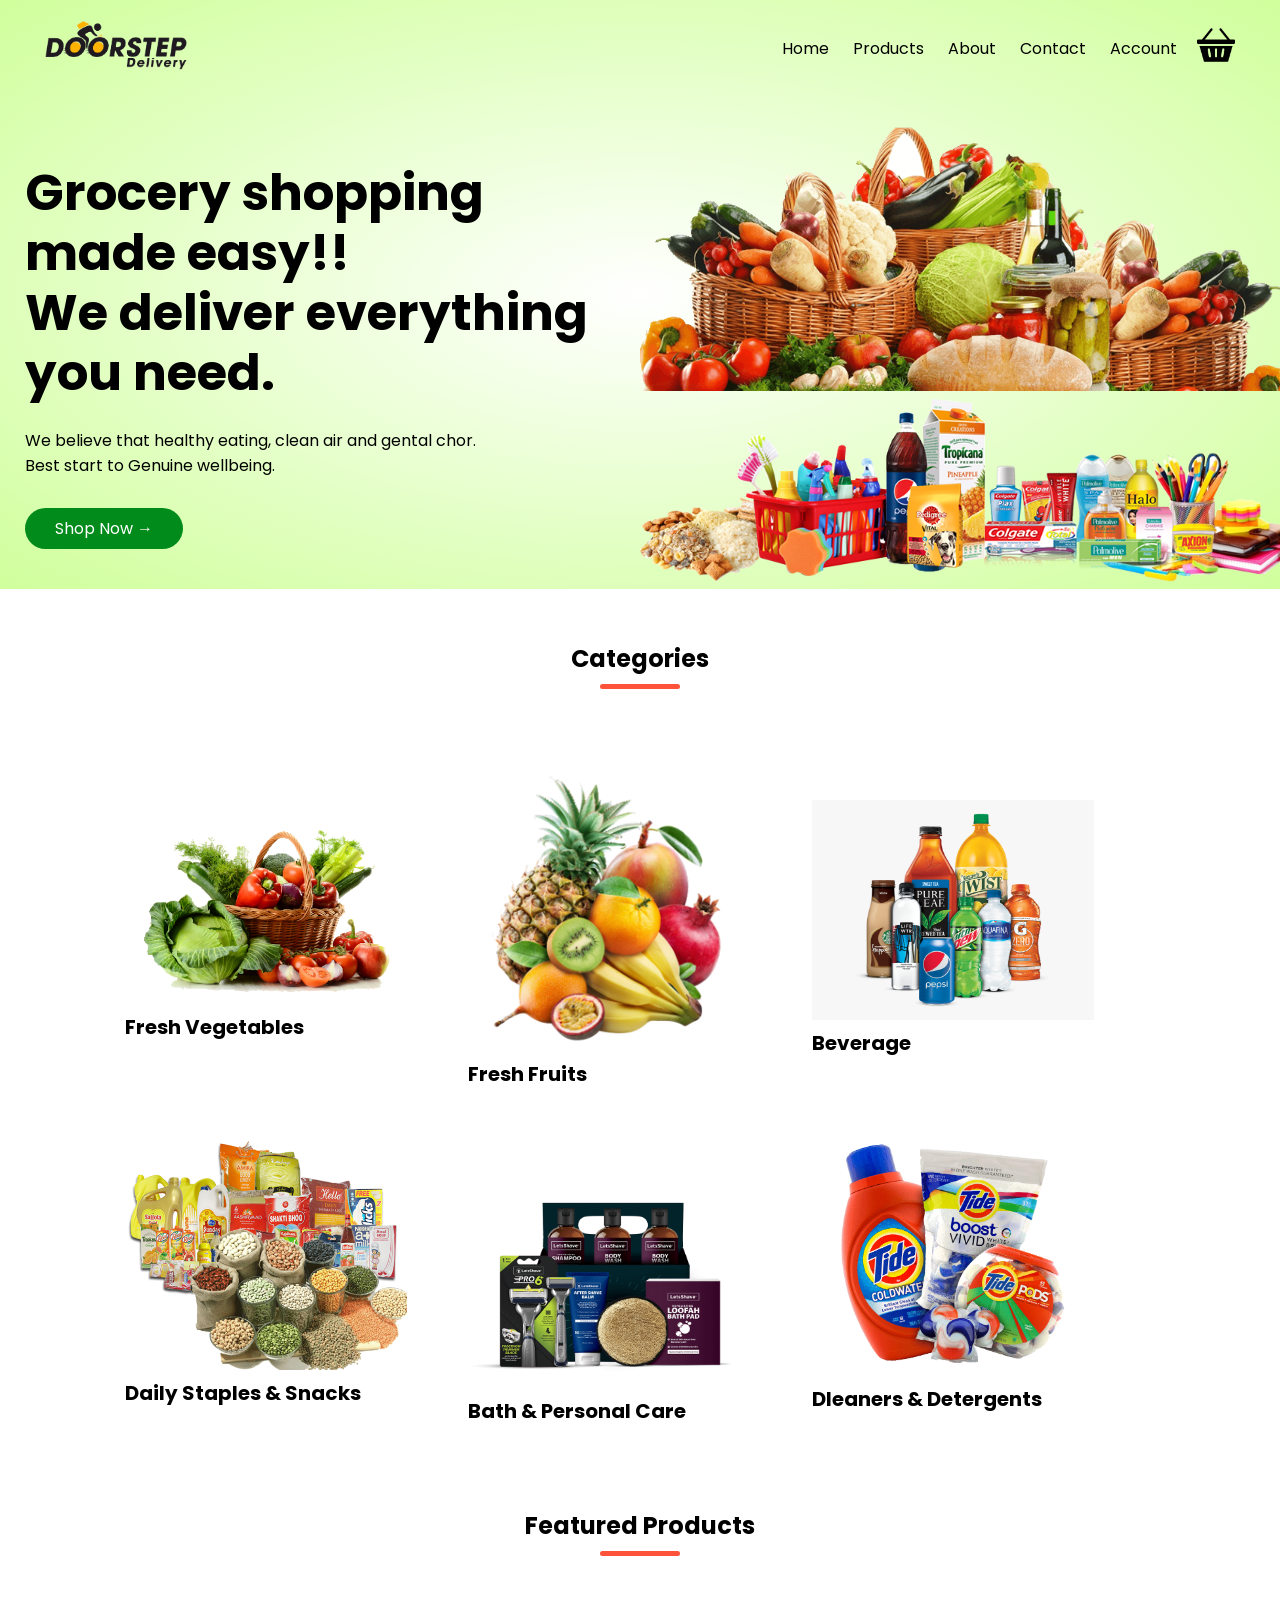
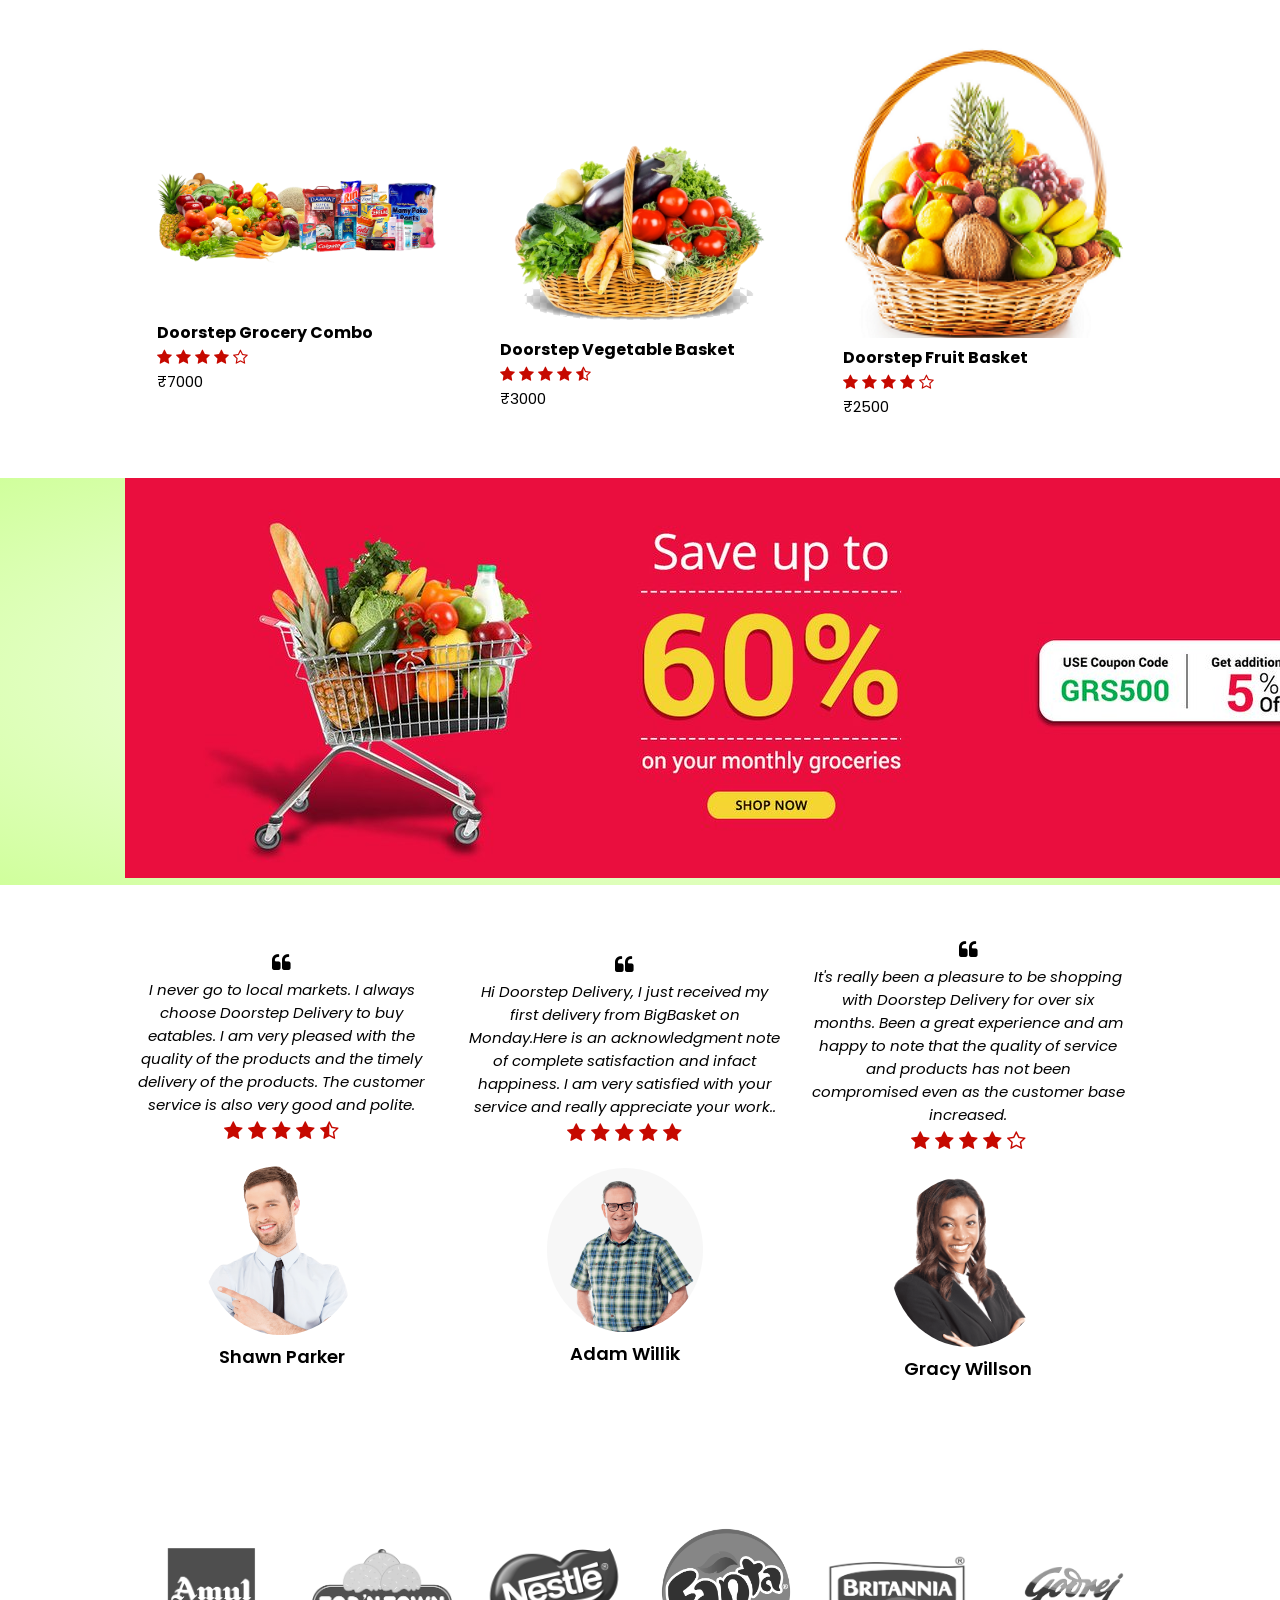
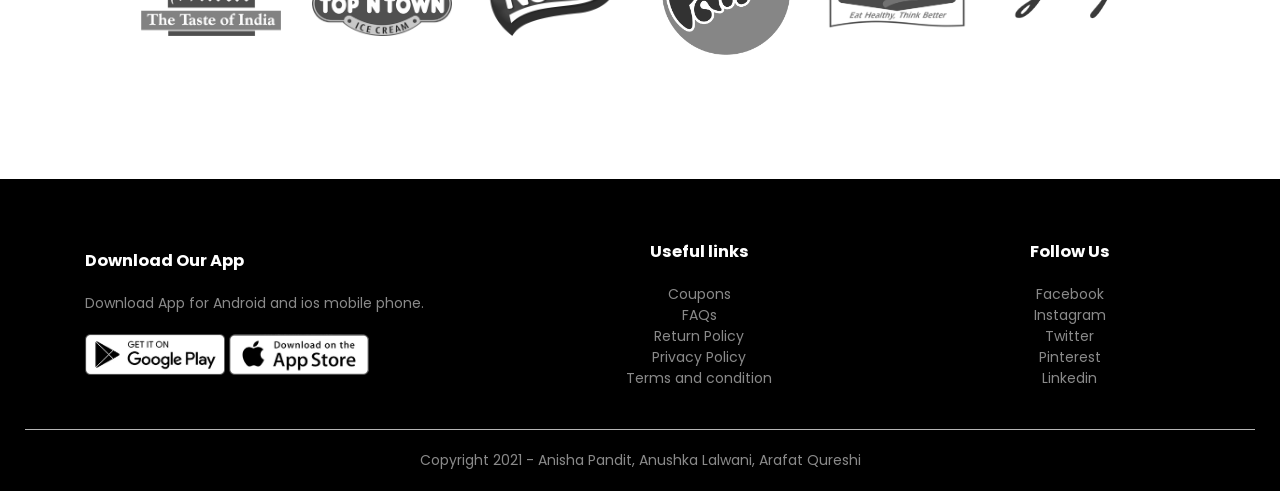
<file: index.html>
<!DOCTYPE html>
<html lang="en">
<head>
	<meta charset="utf-8">
	<meta name="viewport" content="width=device-width, initial-scale=1.0">
	<title>Doorstep Delivery | Grocery at home.</title>
	<link rel="stylesheet" href="style.css">
	<link rel="preconnect" href="https://fonts.gstatic.com">
    <link href="https://fonts.googleapis.com/css2?family=Poppins:wght@300;400;500;600;700&display=swap" rel="stylesheet">
    <link rel="stylesheet" href="https://stackpath.bootstrapcdn.com/font-awesome/4.7.0/css/font-awesome.min.css">
</head>
<body>

<div class="header">
<div class="container">
	<div class="navbar">
		<div class="logo">
		<a href="index.html"><img src="images/logo.png" width="145px"></a>
		</div>
		<nav>
			<ul id= MenuItems>
                <li><a href="index.html"> Home </a></li>
                <li><a href="products.html"> Products </a></li>
                <li><a href="about.html"> About </a></li>
                <li><a href="contact.html"> Contact </a></li>
                <li><a href="account.html"> Account </a></li>
            </ul>
		</nav>
		<a href="cart.html"><img src="images/cart.png" width="38px"></a>
		<img src="images/menu.png" class="menu-icon" onclick="menutoggle()">

	</div>
	<div class="row">
		<div class="col-2"> 
			<h1>Grocery shopping made easy!! <br> We deliver everything you need.</h1>
			<p>We believe that healthy eating, clean air and gental chor. <br>Best start to Genuine wellbeing.</p>
			<a href="products.html" class="btn"> Shop Now &#8594;</a>
		</div>

		<div class="col-2">
			<img src="images/g1.png">
			<img src="images/g2.png">
		</div>
	</div>
</div>
</div>

<!------- featured categories ------->
<div class="categories">
	<div class="small-container">
    <h2 class="title">Categories </h2>
	<div class="row">
		<div class="col-3">
			<a href="products.html"><img src="images/c1.png"><h4>Fresh Vegetables</h4></a>
		</div>
		<div class="col-3">
			<a href="c2.html"><img src="images/c2.png"><h4>Fresh Fruits</h4></a>
			</div>
		<div class="col-3">
			<a href="c3.html"><img src="images/c3.png"><h4>Beverage</h4></a>
		</div>
		<div class="col-3">
			<a href="c4.html"><img src="images/c4.png"><h4>Daily Staples & Snacks</h4></a>
			</div>
		<div class="col-3">
			<a href="c5.html"><img src="images/c5.png"><h4>Bath & Personal Care</h4></a>
		</div>
		<div class="col-3">
			<a href="c6.html"><img src="images/c6.png"><h4>Dleaners & Detergents</h4></a>
		</div>
	</div>
</div>
</div>
<!------- featured Products ------->
	<div class="small-container">
	<h2 class="title">Featured Products </h2>
	<div class="row">
		<div class="col-4">
			<br><br><br><br>
		<img src="images/gmain.png">
		<a href="product-details.html"><h4><br><br>Doorstep Grocery Combo</h4></a>
		<div class="rating">
			<i class="fa fa-star"></i>
			<i class="fa fa-star"></i>
			<i class="fa fa-star"></i>
			<i class="fa fa-star"></i>
			<i class="fa fa-star-o"></i>
        </div>
		<p>₹7000</p>
	</div>
			<div class="col-4">
				<br><br><br>
		<img src="images/vb.png" width="500px">
		<h4>Doorstep Vegetable Basket</h4>
		<div class="rating">
			<i class="fa fa-star"></i>
			<i class="fa fa-star"></i>
			<i class="fa fa-star"></i>
			<i class="fa fa-star"></i>
			<i class="fa fa-star-half-o"></i>
        </div>
		<p>₹3000</p>
	</div>
			<div class="col-4">
		<img src="images/fb.png">
		<h4>Doorstep Fruit Basket</h4>
		<div class="rating">
			<i class="fa fa-star"></i>
			<i class="fa fa-star"></i>
			<i class="fa fa-star"></i>
			<i class="fa fa-star"></i>
			<i class="fa fa-star-o"></i>
        </div>
		<p>₹2500</p>
	</div>
	</div>
</div>
<!--------offer---------->
<div class="offer">
	<div class="small-container">
		<div class="row">
		<a href="products.html"><img src="images/offer.jpg" class="offer-img"></a>
		</div>
	</div>
</div>
<!------testimonial----->
<div class="testimonial">
	<div class="small-container">
		<div class="row">
			<div class="col-3">
				<i class="fa fa-quote-left"></i>
				<p style="font-size:15px"><i>I never go to local markets. I always choose Doorstep Delivery to buy eatables. I am very pleased with the quality of the products and the timely delivery of the products. The customer service is also very good and polite.</i></p>
			    <div class="rating">
					<i class="fa fa-star"></i>
					<i class="fa fa-star"></i>
					<i class="fa fa-star"></i>
					<i class="fa fa-star"></i>
					<i class="fa fa-star-half-o"></i>
        		</div>
        		<img src="images/u1.png" style="width: 50%">
        		<h3> Shawn Parker</h3>
			</div>
			<div class="col-3">
				<i class="fa fa-quote-left"></i>
				<p style="font-size:15px"><i>Hi Doorstep Delivery, I just received my first delivery from BigBasket on Monday.Here is an acknowledgment note of complete satisfaction and infact happiness. I am very satisfied with your service and really appreciate your work..</i></p>
			    <div class="rating">
					<i class="fa fa-star"></i>
					<i class="fa fa-star"></i>
					<i class="fa fa-star"></i>
					<i class="fa fa-star"></i>
					<i class="fa fa-star"></i>
        		</div>
        		<img src="images/u3.png" style="width: 50%">
        		<h3> Adam Willik</h3>
			</div>
			<div class="col-3">
				<i class="fa fa-quote-left"></i>
				<p style="font-size:15px"><i>It's really been a pleasure to be shopping with Doorstep Delivery for over six months. Been a great experience and am happy to note that the quality of service and products has not been compromised even as the customer base increased.</i></p>
			    <div class="rating">
					<i class="fa fa-star"></i>
					<i class="fa fa-star"></i>
					<i class="fa fa-star"></i>
					<i class="fa fa-star"></i>
					<i class="fa fa-star-o"></i>
        		</div>
        		<img src="images/u2.png" style="width: 50%">
        		<h3>Gracy Willson</h3>
        		</div>
			</div>
		</div>
	</div>

<!-----brands---->
<div class="brands">
	<div class="small-container">
		<div class="row">
			<div class="col-5">
				<img src="images/b1.png">
			</div>
			<div class="col-5">
				<img src="images/b6.png">
			</div>
			<div class="col-5">
				<img src="images/b3.png">
			</div>
			<div class="col-5">
				<img src="images/b5.png">
			</div>
			<div class="col-5">
				<img src="images/b4.png">
			</div>
			<div class="col-5">
				<img src="images/b7.png">
			</div>
		</div>
	</div>
</div>

<!-------footer------>
<div class="footer">
	<div class="container">
		<div class="row">
			<div class="footer-col-1">
				<h3>Download Our App</h3>
				<p>Download App for Android and ios mobile phone.</p>
				<div class="app-logo">
					<img src="images/ps.png">
					<img src="images/as.png">
				</div>
			</div>
			<!--<div class="footer-col-2">
				<img src="images/logo.png" width="100px">
				<p>Our purpose is to systainably make the pleasure & benefits of sports accessible to the many.</p>
			</div>-->
			<div class="footer-col-3">
				<h3>Useful links</h3>		
			<ul>
				<li> Coupons </li>
				<li> FAQs </li>
				<li> Return Policy </li>
				<li> Privacy Policy </li>
				<li> Terms and condition </li>
			</ul>
			</div>
			<div class="footer-col-4">
				<h3>Follow Us</h3>		
			<ul>
				<li>Facebook </li>
				<li> Instagram </li>
				<li> Twitter </li>
				<li> Pinterest </li>
				<li> Linkedin </li>
			</ul>
			</div>
		</div>
		<hr><p class="copyright"> Copyright 2021 - Anisha Pandit, Anushka Lalwani, Arafat Qureshi</p>
	</div>
</div>
<!------ js for toggle menue-------->
<script>
	var MenuItems=document.getElementById("MenuItems");
	MenuItems.style.maxHeight="0px";
	function menutoggle()
	{
		if(	MenuItems.style.maxHeight=="0px")
			{	
				MenuItems.style.maxHeight="200px";
            }
            else{
            		MenuItems.style.maxHeight="0px";
            }
	}
</script>


</body>
</html>
</file>
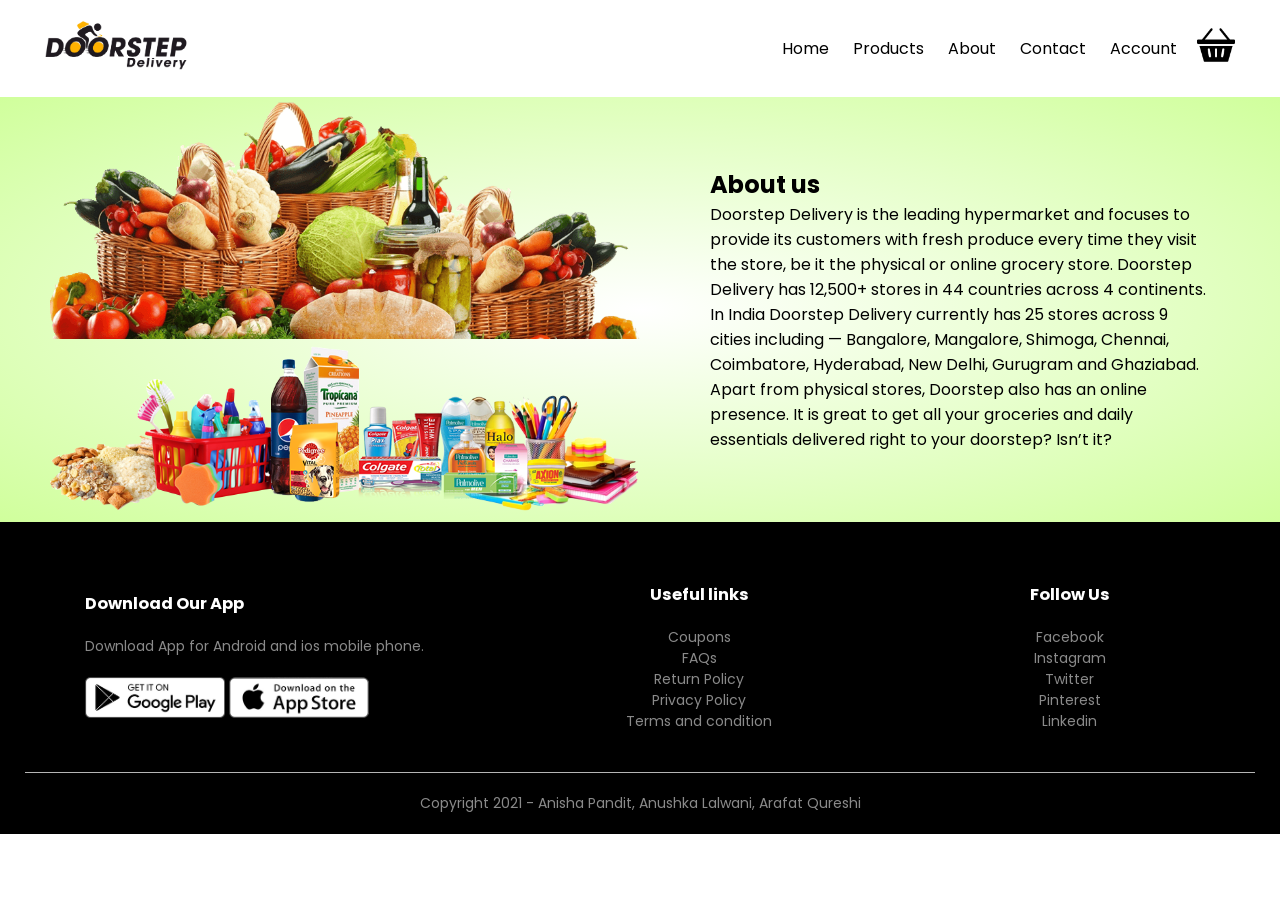
<file: about.html>
<!DOCTYPE html>
<html lang="en">
<head>
    <meta charset="utf-8">
    <meta name="viewport" content="width=device-width, initial-scale=1.0">
    <title>About us | Doorstep Delivery</title>
    <link rel="stylesheet" href="style.css">
    <link rel="preconnect" href="https://fonts.gstatic.com">
    <link href="https://fonts.googleapis.com/css2?family=Poppins:wght@300;400;500;600;700&display=swap" rel="stylesheet">
    <link rel="stylesheet" href="https://stackpath.bootstrapcdn.com/font-awesome/4.7.0/css/font-awesome.min.css">
</head>
<body>

<div class="container">
    <div class="navbar">
        <div class="logo">
        <a href="index.html"><img src="images/logo.png" width="145px"></a>
        </div>
        <nav>
            <ul id= MenuItems>
                <li><a href="index.html"> Home </a></li>
                <li><a href="products.html"> Products </a></li>
                <li><a href="about.html"> About </a></li>
                <li><a href="contact.html"> Contact </a></li>
                <li><a href="account.html"> Account </a></li>
            </ul>
        </nav>
        <a href="cart.html"><img src="images/cart.png" width="38px"></a>
        <img src="images/menu.png" class="menu-icon" onclick="menutoggle()">
    </div>
</div>
<!-------about us page------>
<div class="about-us">
    <div class="conatiner">
        <div class="row">
            <div class="col-2">
                <img src="images/g1.png" width="100%" style="padding-left: 50px">
                <img src="images/g2.png" width="100%" style="padding-left: 50px">
            </div>
            <div class="col-2">
                 <div class="about">
               <h2>About us</h2>
    <p>Doorstep Delivery is the leading hypermarket and focuses to provide its customers with fresh produce every time they visit the store, be it the physical or online grocery store. Doorstep Delivery has 12,500+ stores in 44 countries across 4 continents. In India Doorstep Delivery currently has 25 stores across 9 cities including — Bangalore, Mangalore, Shimoga, Chennai, Coimbatore, Hyderabad, New Delhi, Gurugram and Ghaziabad. Apart from physical stores, Doorstep also has an online presence. It is great to get all your groceries and daily essentials delivered right to your doorstep? Isn’t it?</p>
            </div>
            </div>
        </div>
    </div>
</div>




<!-------footer------>
<div class="footer">
    <div class="container">
        <div class="row">
            <div class="footer-col-1">
                <h3>Download Our App</h3>
                <p>Download App for Android and ios mobile phone.</p>
                <div class="app-logo">
                    <img src="images/ps.png">
                    <img src="images/as.png">
                </div>
            </div>
            <!--<div class="footer-col-2">
                <img src="images/logo.png" width="100px">
                <p>Our purpose is to systainably make the pleasure & benefits of sports accessible to the many.</p>
            </div>-->
            <div class="footer-col-3">
                <h3>Useful links</h3>       
            <ul>
                <li> Coupons </li>
                <li> FAQs </li>
                <li> Return Policy </li>
                <li> Privacy Policy </li>
                <li> Terms and condition </li>
            </ul>
            </div>
            <div class="footer-col-4">
                <h3>Follow Us</h3>      
            <ul>
                <li>Facebook </li>
                <li> Instagram </li>
                <li> Twitter </li>
                <li> Pinterest </li>
                <li> Linkedin </li>
            </ul>
            </div>
        </div>
        <hr><p class="copyright"> Copyright 2021 - Anisha Pandit, Anushka Lalwani, Arafat Qureshi</p>
    </div>
</div>
<!------ js for toggle menue-------->
<script>
    var MenuItems=document.getElementById("MenuItems");
    MenuItems.style.maxHeight="0px";
    function menutoggle()
    {
        if( MenuItems.style.maxHeight=="0px")
            {   
                MenuItems.style.maxHeight="200px";
            }
            else{
                    MenuItems.style.maxHeight="0px";
            }
    }
</script>
</file>
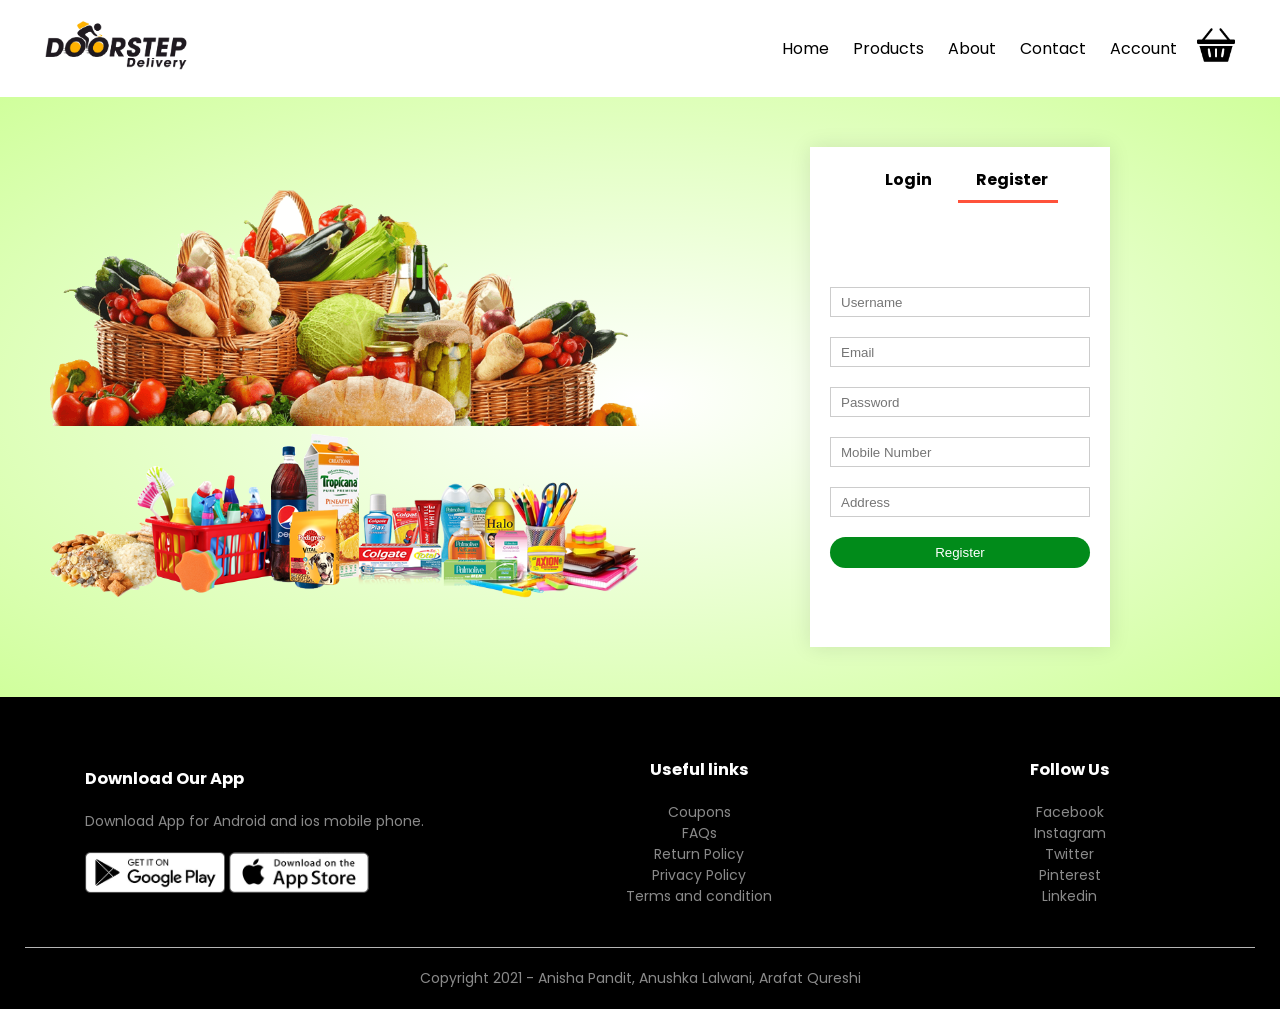
<file: account.html>
<!DOCTYPE html>
<html lang="en">
<head>
    <meta charset="utf-8">
    <meta name="viewport" content="width=device-width, initial-scale=1.0">
    <title>Account | Doorstep Delivery</title>
    <link rel="stylesheet" href="style.css">
    <link rel="preconnect" href="https://fonts.gstatic.com">
    <link href="https://fonts.googleapis.com/css2?family=Poppins:wght@300;400;500;600;700&display=swap" rel="stylesheet">
    <link rel="stylesheet" href="https://stackpath.bootstrapcdn.com/font-awesome/4.7.0/css/font-awesome.min.css">
</head>
<body>

<div class="container">
    <div class="navbar">
        <div class="logo">
        <a href="index.html"><img src="images/logo.png" width="145px"></a>
        </div>
        <nav>
            <ul id= MenuItems>
                <li><a href="index.html"> Home </a></li>
                <li><a href="products.html"> Products </a></li>
                <li><a href="about.html"> About </a></li>
                <li><a href="contact.html"> Contact </a></li>
                <li><a href="account.html"> Account </a></li>
            </ul>
        </nav>
        <a href="cart.html"><img src="images/cart.png" width="38px"></a>
        <img src="images/menu.png" class="menu-icon" onclick="menutoggle()">
    </div>
</div>
<!-------account page------>
<div class="account-page">
    <div class="conatiner">
        <div class="row">
            <div class="col-2">
                <img src="images/g1.png" width="100%" style="padding-left: 50px">
                <img src="images/g2.png" width="100%" style="padding-left: 50px">
            </div>
            <div class="col-2">
                <div class="form-container">
                    <div class="form-btn">
                        <span onclick="login()">Login</span>
                        <span onclick="register()">Register</span>
                        <hr id="Indicator">

                    </div>
                    <form id="LoginForm">
                        <input type="text" placeholder="Username">
                        <input type="password" placeholder="Password">
                        <a href="index.html"><button type="submit" class="btn">Login</button></a>
                        <a href="">Forgot password</a>
                    </form>
                    <form action="/submitform/" method="POST" id="RegForm">
                        <input type="text" id="Username" name="Username"placeholder="Username">

                        <input type="email" id="Email" name="Email" placeholder="Email">

                        <input type="password" id="password" name="password" placeholder="Password">

                        <input type="number" id="mobile_number" name="mobile_number" placeholder="Mobile Number">

                        <input type="text" id="address" name="address" placeholder="Address">

                        <a href="products.html"><button type="submit" class="btn" value="register">Register</button></a>
                    </form>

                </div>
            </div>
        </div>
    </div>
</div>




<!-------footer------>
<div class="footer">
    <div class="container">
        <div class="row">
            <div class="footer-col-1">
                <h3>Download Our App</h3>
                <p>Download App for Android and ios mobile phone.</p>
                <div class="app-logo">
                    <img src="images/ps.png">
                    <img src="images/as.png">
                </div>
            </div>
            <!--<div class="footer-col-2">
                <img src="images/logo.png" width="100px">
                <p>Our purpose is to systainably make the pleasure & benefits of sports accessible to the many.</p>
            </div>-->
            <div class="footer-col-3">
                <h3>Useful links</h3>       
            <ul>
                <li> Coupons </li>
                <li> FAQs </li>
                <li> Return Policy </li>
                <li> Privacy Policy </li>
                <li> Terms and condition </li>
            </ul>
            </div>
            <div class="footer-col-4">
                <h3>Follow Us</h3>      
            <ul>
                <li>Facebook </li>
                <li> Instagram </li>
                <li> Twitter </li>
                <li> Pinterest </li>
                <li> Linkedin </li>
            </ul>
            </div>
        </div>
        <hr><p class="copyright"> Copyright 2021 - Anisha Pandit, Anushka Lalwani, Arafat Qureshi</p>
    </div>
</div>
<!------ js for toggle menue-------->
<script>
    var MenuItems=document.getElementById("MenuItems");
    MenuItems.style.maxHeight="0px";
    function menutoggle()
    {
        if( MenuItems.style.maxHeight=="0px")
            {   
                MenuItems.style.maxHeight="200px";
            }
            else{
                    MenuItems.style.maxHeight="0px";
            }
    }
</script>

<!-------------js for toggle Form------->
<script>
    var LoginForm=document.getElementById("LoginForm");
    var RegForm=document.getElementById("RegForm");
    var Indicator=document.getElementById("Indicator")

     function register(){
         RegForm.style.transform="translateX(0px)";
         LoginForm.style.transform="translateX(0px)";
         Indicator.style.transform="translateX(100px)";
        }
    function login(){
         RegForm.style.transform="translateX(300px)";
         LoginForm.style.transform="translateX(300px)";
         Indicator.style.transform="translateX(0px)";
        }
</script>


<script>
var express = require('express');
var router = express.Router();
var mysql = require('mysql');
var con = mysql.createConnection({
     host: "localhost",
     user: "root",
     password: "23111994",
     database: "doorstep"
});

router.post('/submitform', function(req, res, next) {
    console.log(req.body.Username);
    console.log(req.body.Email);
    console.log(req.body.password);
    console.log(req.body.mobile_number);
    console.log(req.body.address);
    con.connect(function(err) {
  if (err) throw  err;
  console.log("connected");
  var sql = "INSERT INTO `users`(`Username`,`Email`, `password`, `mobile_number`, `address`) VALUES ('"+req.body.Username+"','"+req.body.Email+"','"+req.body.password+"','"+req.body.mobile_number+"','"+req.body.address+"')";
  con.query(sql, function(err, result)  {
   if(err) throw err;
   console.log("table created");
  });
});

  res.render('index', { title: 'Express' });
});


module.exports = router;
</script>
</file>
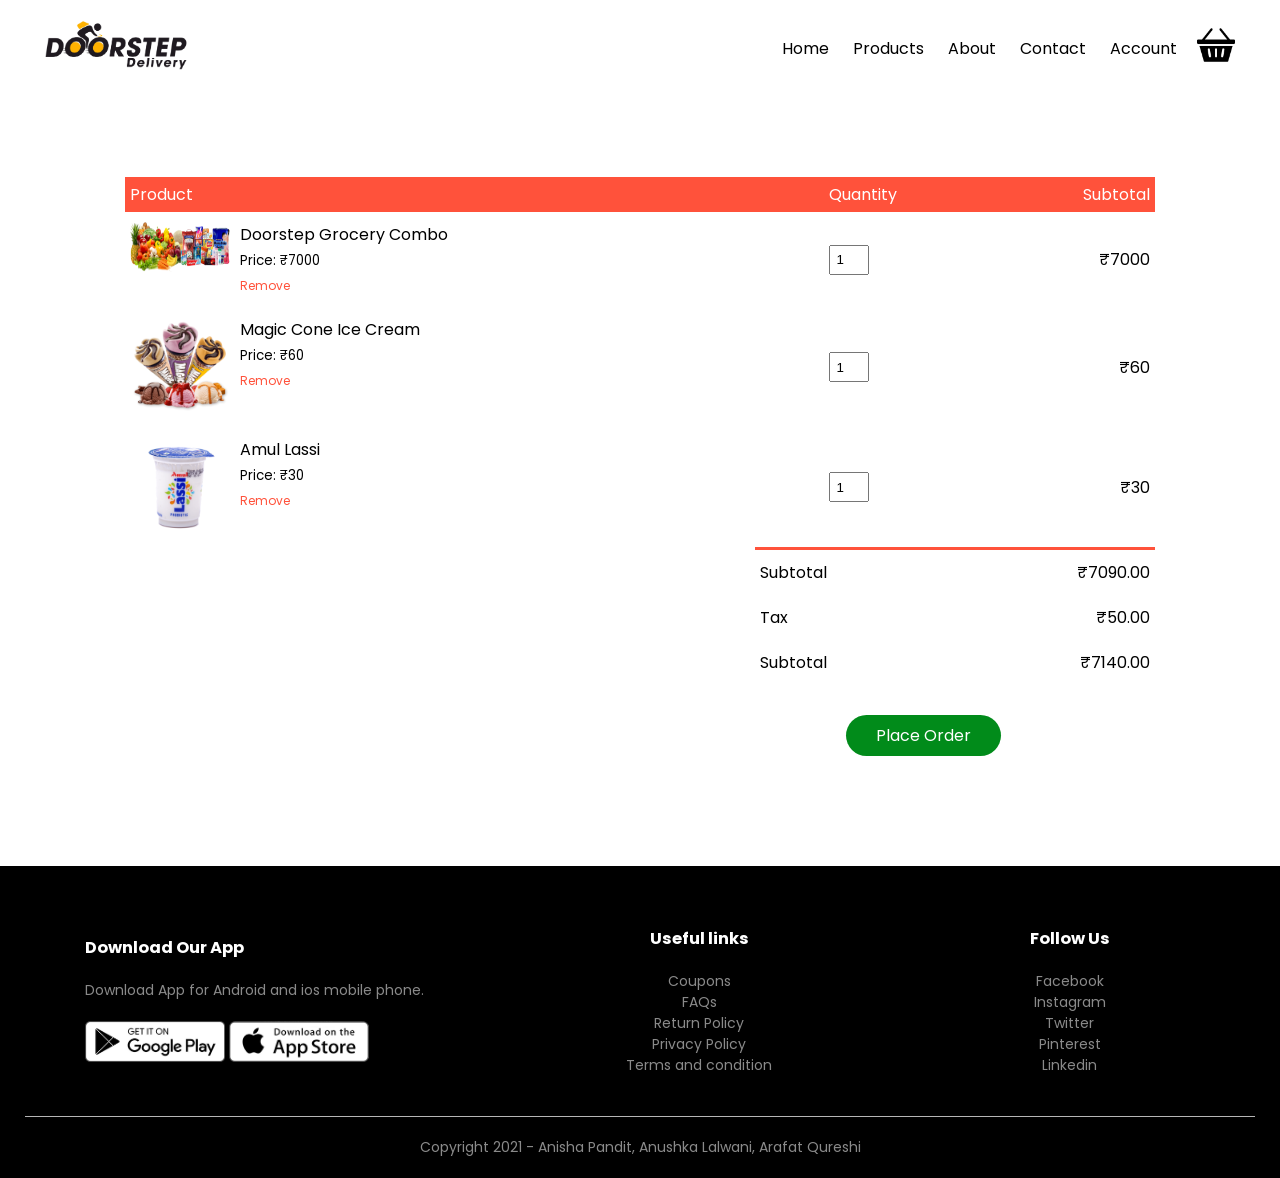
<file: cart.html>
<!DOCTYPE html>
<html lang="en">
<head>
    <meta charset="utf-8">
    <meta name="viewport" content="width=device-width, initial-scale=1.0">
    <title>Cart | Doorstep Delivery</title>
    <link rel="stylesheet" href="style.css">
    <link rel="preconnect" href="https://fonts.gstatic.com">
    <link href="https://fonts.googleapis.com/css2?family=Poppins:wght@300;400;500;600;700&display=swap" rel="stylesheet">
    <link rel="stylesheet" href="https://stackpath.bootstrapcdn.com/font-awesome/4.7.0/css/font-awesome.min.css">
</head>
<body>

<div class="container">
    <div class="navbar">
        <div class="logo">
        <a href="index.html"><img src="images/logo.png" width="145px"></a>
        </div>
        <nav>
            <ul id= MenuItems>
                <li><a href="index.html"> Home </a></li>
                <li><a href="products.html"> Products </a></li>
                <li><a href="about.html"> About </a></li>
                <li><a href="contact.html"> Contact </a></li>
                <li><a href="account.html"> Account </a></li>
            </ul>
        </nav>
        <a href="cart.html"><img src="images/cart.png" width="38px"></a>
        <img src="images/menu.png" class="menu-icon" onclick="menutoggle()">
    </div>
</div>

<!-------cart item details page----->
<div class="small-container cart-page">
    <table>
        <tr>
            <th>Product</th>
            <th>Quantity</th>
            <th>Subtotal</th>
        </tr>
        <tr>
            <td>
                <div class="cart-info">
                    <img src="images/gmain.png" width="100px">
                    <div>
                        <p>Doorstep Grocery Combo</p>
                        <small>Price: ₹7000</small>
                        <br>
                        <a href="">Remove</a>
                    </div>
                </div>
            </td>
            <td><input type="number" value="1"></td>
            <td>₹7000</td>
        </tr>
        <tr>
            <td>
                <div class="cart-info">
                    <img src="images/cone.png" style="height: 100px;">
                    <div>
                        <p>Magic Cone Ice Cream</p>
                        <small>Price: ₹60</small>
                        <br>
                        <a href="">Remove</a>
                    </div>
                </div>
            </td>
            <td><input type="number" value="1"></td>
            <td>₹60</td>
        </tr>
        <tr>
            <td>
                <div class="cart-info">
                    <img src="images/lassi.png" style="height: 100px;">
                    <div>
                        <p>Amul Lassi</p>
                        <small>Price: ₹30</small>
                        <br>
                        <a href="">Remove</a>
                    </div>
                </div>
            </td>
            <td><input type="number" value="1"></td>
            <td>₹30</td>
        </tr>
</table>
<div class="total-price">
        <table>
            <tr>
                <td>Subtotal</td>
                <td>₹7090.00</td>
            </tr>
            <tr>
                <td>Tax</td>
                <td>₹50.00</td>
            </tr>
            <tr>
                <td>Subtotal</td>
                <td>₹7140.00</td>
            </tr>
        </table>
    </div>
    <a href="payment.html" class="btn btn-2"> Place Order</a>
</div>

<!-------footer------>
<div class="footer">
    <div class="container">
        <div class="row">
            <div class="footer-col-1">
                <h3>Download Our App</h3>
                <p>Download App for Android and ios mobile phone.</p>
                <div class="app-logo">
                    <img src="images/ps.png">
                    <img src="images/as.png">
                </div>
            </div>
            <!--<div class="footer-col-2">
                <img src="images/logo.png" width="100px">
                <p>Our purpose is to systainably make the pleasure & benefits of sports accessible to the many.</p>
            </div>-->
            <div class="footer-col-3">
                <h3>Useful links</h3>       
            <ul>
                <li> Coupons </li>
                <li> FAQs </li>
                <li> Return Policy </li>
                <li> Privacy Policy </li>
                <li> Terms and condition </li>
            </ul>
            </div>
            <div class="footer-col-4">
                <h3>Follow Us</h3>      
            <ul>
                <li>Facebook </li>
                <li> Instagram </li>
                <li> Twitter </li>
                <li> Pinterest </li>
                <li> Linkedin </li>
            </ul>
            </div>
        </div>
        <hr><p class="copyright"> Copyright 2021 - Anisha Pandit, Anushka Lalwani, Arafat Qureshi</p>
    </div>
</div>
<!------ js for toggle menue-------->
<script>
    var MenuItems=document.getElementById("MenuItems");
    MenuItems.style.maxHeight="0px";
    function menutoggle()
    {
        if( MenuItems.style.maxHeight=="0px")
            {   
                MenuItems.style.maxHeight="200px";
            }
            else{
                    MenuItems.style.maxHeight="0px";
            }
    }
</script>


</body>
</html>
</file>
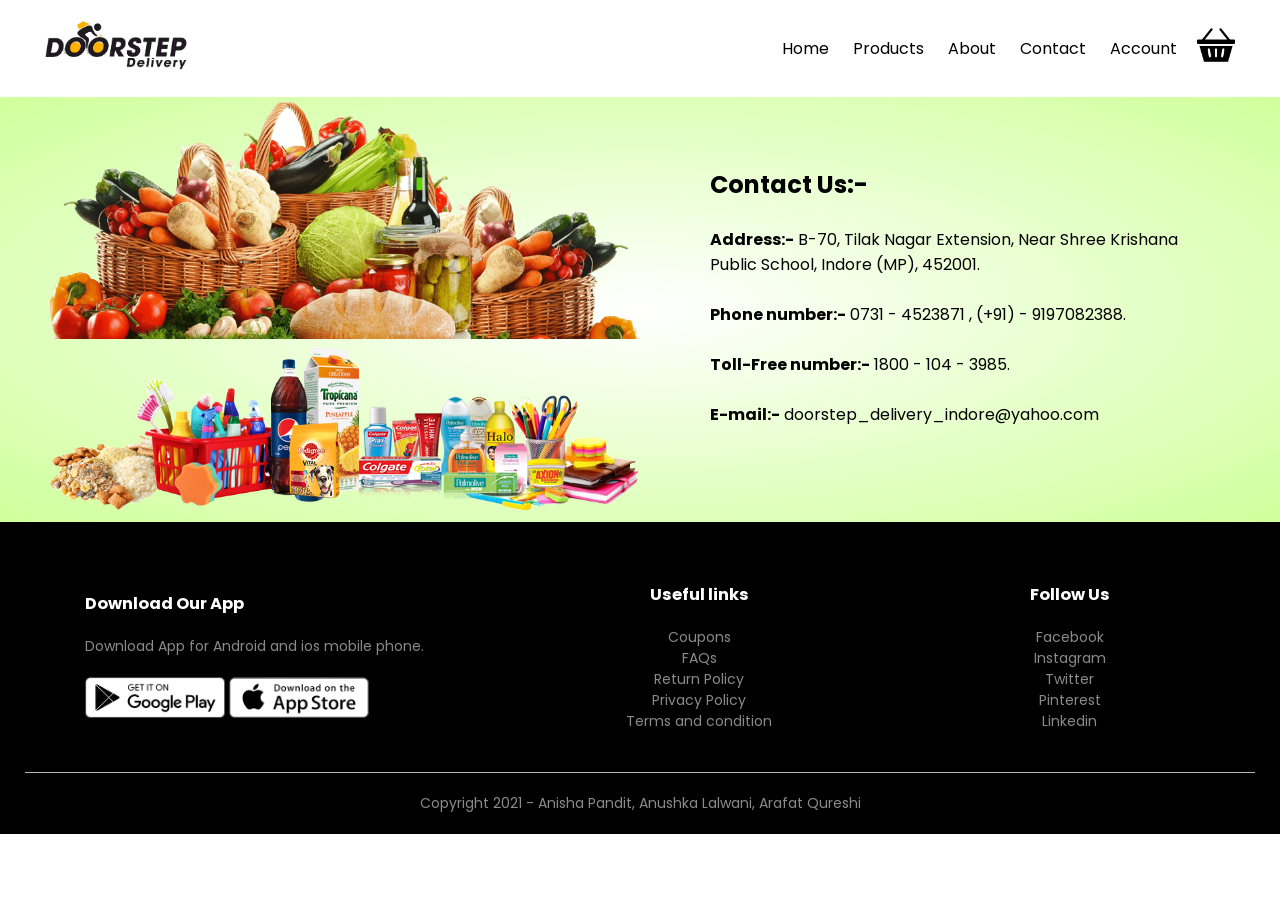
<file: contact.html>
<!DOCTYPE html>
<html lang="en">
<head>
    <meta charset="utf-8">
    <meta name="viewport" content="width=device-width, initial-scale=1.0">
    <title>Contact us | Doorstep Delivery</title>
    <link rel="stylesheet" href="style.css">
    <link rel="preconnect" href="https://fonts.gstatic.com">
    <link href="https://fonts.googleapis.com/css2?family=Poppins:wght@300;400;500;600;700&display=swap" rel="stylesheet">
    <link rel="stylesheet" href="https://stackpath.bootstrapcdn.com/font-awesome/4.7.0/css/font-awesome.min.css">
</head>
<body>

<div class="container">
    <div class="navbar">
        <div class="logo">
        <a href="index.html"><img src="images/logo.png" width="145px"></a>
        </div>
        <nav>
            <ul id= MenuItems>
                <li><a href="index.html"> Home </a></li>
                <li><a href="products.html"> Products </a></li>
                <li><a href="about.html"> About </a></li>
                <li><a href="contact.html"> Contact </a></li>
                <li><a href="account.html"> Account </a></li>
            </ul>
        </nav>
        <a href="cart.html"><img src="images/cart.png" width="38px"></a>
        <img src="images/menu.png" class="menu-icon" onclick="menutoggle()">
    </div>
</div>
<!-------about us page------>
<div class="about-us">
    <div class="conatiner">
        <div class="row">
            <div class="col-2">
                <img src="images/g1.png" width="100%" style="padding-left: 50px">
                <img src="images/g2.png" width="100%" style="padding-left: 50px">
            </div>
            <div class="col-2">
                 <div class="contact">
               <h2>Contact Us:-</h2><br>
               <p><b>Address:-</b> B-70, Tilak Nagar Extension, Near Shree Krishana Public School, Indore (MP), 452001.</p><br>
               <p><b>Phone number:-</b> 0731 - 4523871 , (+91) - 9197082388.</p><br>
               <p><b>Toll-Free number:-</b> 1800 - 104 - 3985.</p><br>
               <p><b>E-mail:-</b> doorstep_delivery_indore@yahoo.com</p><br>
            </div>
            </div>
        </div>
    </div>
</div>




<!-------footer------>
<div class="footer">
    <div class="container">
        <div class="row">
            <div class="footer-col-1">
                <h3>Download Our App</h3>
                <p>Download App for Android and ios mobile phone.</p>
                <div class="app-logo">
                    <img src="images/ps.png">
                    <img src="images/as.png">
                </div>
            </div>
            <!--<div class="footer-col-2">
                <img src="images/logo.png" width="100px">
                <p>Our purpose is to systainably make the pleasure & benefits of sports accessible to the many.</p>
            </div>-->
            <div class="footer-col-3">
                <h3>Useful links</h3>       
            <ul>
                <li> Coupons </li>
                <li> FAQs </li>
                <li> Return Policy </li>
                <li> Privacy Policy </li>
                <li> Terms and condition </li>
            </ul>
            </div>
            <div class="footer-col-4">
                <h3>Follow Us</h3>      
            <ul>
                <li>Facebook </li>
                <li> Instagram </li>
                <li> Twitter </li>
                <li> Pinterest </li>
                <li> Linkedin </li>
            </ul>
            </div>
        </div>
        <hr><p class="copyright"> Copyright 2021 - Anisha Pandit, Anushka Lalwani, Arafat Qureshi</p>
    </div>
</div>
<!------ js for toggle menue-------->
<script>
    var MenuItems=document.getElementById("MenuItems");
    MenuItems.style.maxHeight="0px";
    function menutoggle()
    {
        if( MenuItems.style.maxHeight=="0px")
            {   
                MenuItems.style.maxHeight="200px";
            }
            else{
                    MenuItems.style.maxHeight="0px";
            }
    }
</script>
</file>
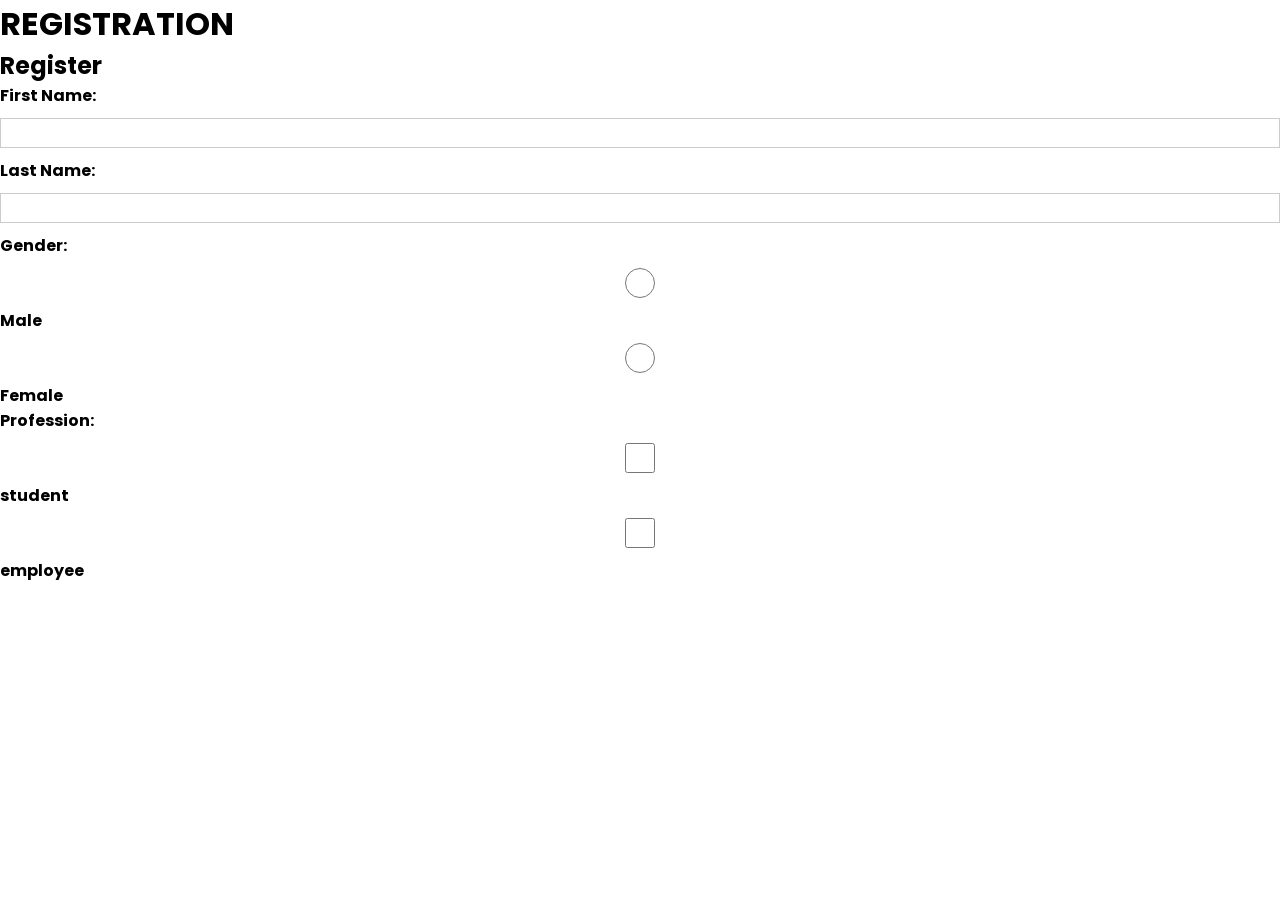
<file: login.html>
<html>
<head>
		<link rel="stylesheet" href="style.css">
	<link rel="preconnect" href="https://fonts.gstatic.com">
    <link href="https://fonts.googleapis.com/css2?family=Poppins:wght@300;400;500;600;700&display=swap" rel="stylesheet">
    <link rel="stylesheet" href="https://stackpath.bootstrapcdn.com/font-awesome/4.7.0/css/font-awesome.min.css">
<title>my pg
</title>
<h1>REGISTRATION </H1>
</head>
<style>
	body-background: radial-gradient(#fff,#D0FF9C);
	</style>
<body>
<h2> Register </h2> 
<form>
<b> First Name: </b>
<input type="text" name="first name"></input>
<b> Last Name: </b>
<input type="text" name="last name"></input><br>
<b> Gender: </b><br>
<input type="radio" name="gender" value="male"><b>Male</b></input>
<input type="radio" name="gender" value="male"><b>Female</b></input>
<br>
<b> Profession:</b><br>
<input type="checkbox"><b>student</b></input>
<input type="checkbox"><b>employee</b></input>
<br>

</form>  
</body>
</html>
</file>
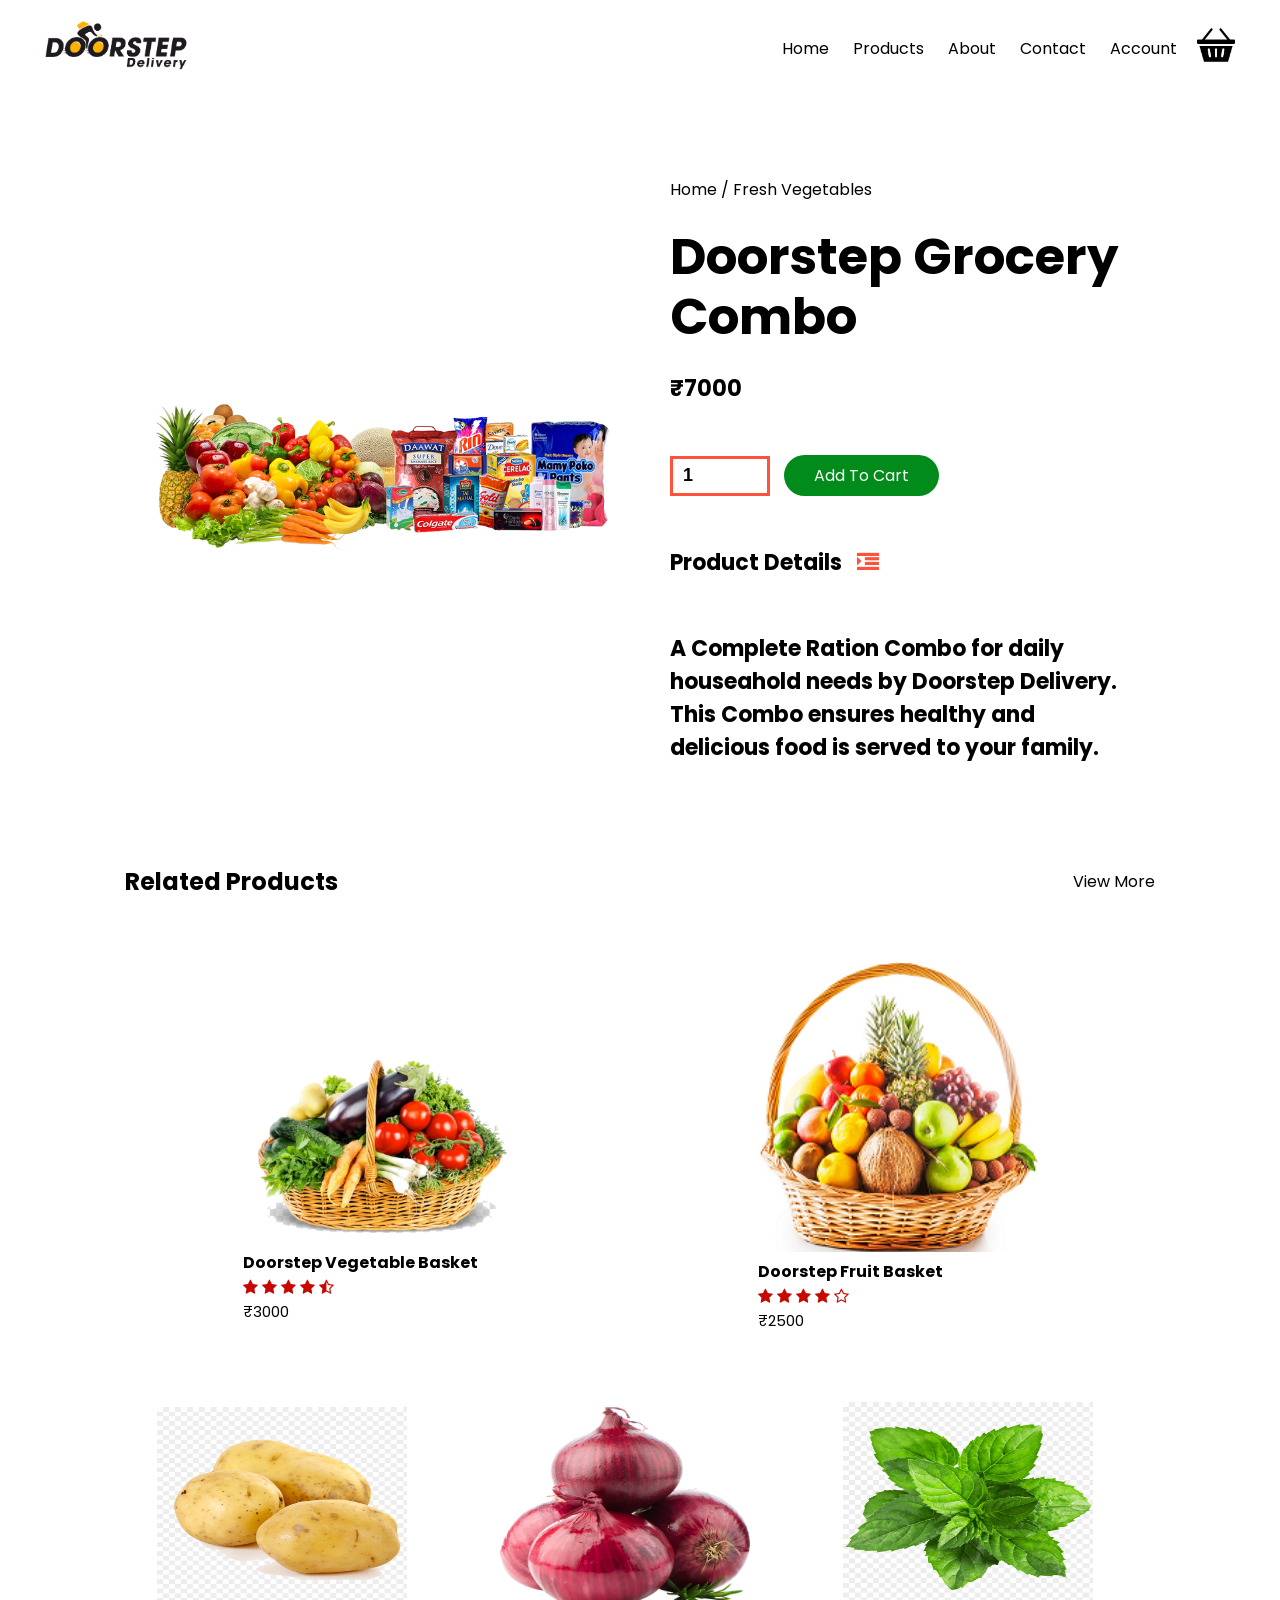
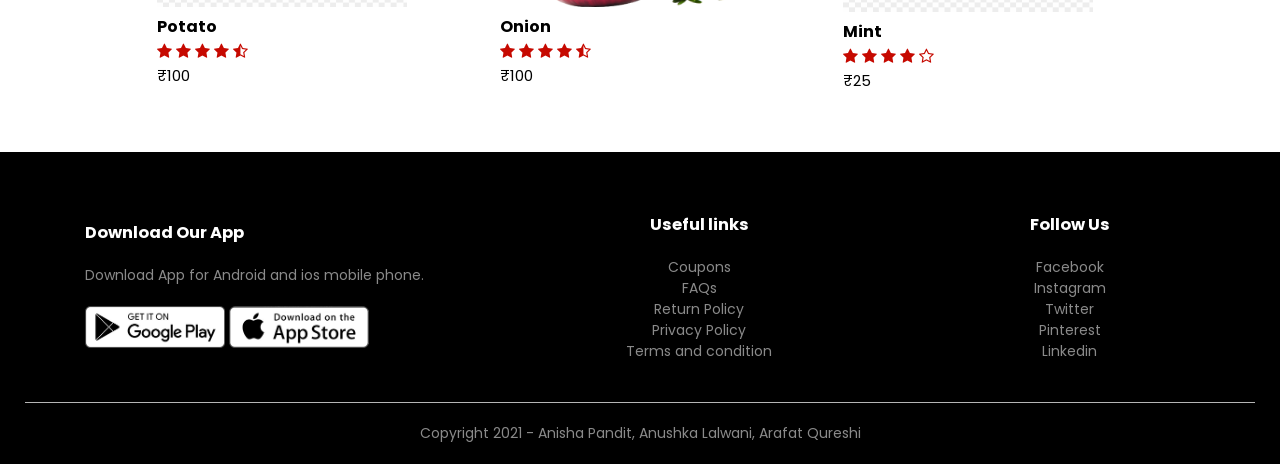
<file: product-details.html>
<!DOCTYPE html>
<html lang="en">
<head>
	<meta charset="utf-8">
	<meta name="viewport" content="width=device-width, initial-scale=1.0">
	<title>Doorstep combo | Doorstep Delivery</title>
	<link rel="stylesheet" href="style.css">
	<link rel="preconnect" href="https://fonts.gstatic.com">
    <link href="https://fonts.googleapis.com/css2?family=Poppins:wght@300;400;500;600;700&display=swap" rel="stylesheet">
    <link rel="stylesheet" href="https://stackpath.bootstrapcdn.com/font-awesome/4.7.0/css/font-awesome.min.css">
</head>
<body>

<div class="container">
	<div class="navbar">
		<div class="logo">
		<a href="index.html"><img src="images/logo.png" width="145px"></a>
		</div>
		<nav>
			<ul id= MenuItems>
                <li><a href="index.html"> Home </a></li>
                <li><a href="products.html"> Products </a></li>
                <li><a href="about.html"> About </a></li>
                <li><a href="contact.html"> Contact </a></li>
                <li><a href="account.html"> Account </a></li>
            </ul>
		</nav>
		<a href="cart.html"><img src="images/cart.png" width="38px"></a>
		<img src="images/menu.png" class="menu-icon" onclick="menutoggle()">
	</div>
</div>

<!--------- single prod details ----------->
<div class="small-container single-product">
	<div class="row">
		<div class="col-2">
			<img src="images/gmain.png" width="100%" id="product-img">
		</div>
		<div class="col-2">
			<p>Home / Fresh Vegetables</p>
			<h1>Doorstep Grocery Combo</h1>
			<h3>₹7000</h3>
	        <input type="number" value="1">
         	<a href="cart.html" class="btn"> Add To Cart</a>
         	<h3> Product Details <i class="fa fa-indent"></i><h3>
         		<br> 
         		<p>A Complete Ration Combo for daily houseahold needs by Doorstep Delivery. This Combo ensures healthy and delicious food is served to your family.</p>
     			 
		</div>   
	</div>
</div>
<!------- Title ------->
<div class="small-container">
	<div class="row row-2">
		<h2>Related Products</h2>
		<p>View More</p>
	</div>
	
</div>

<!------- Products ------->
<div class="small-container">
	<div class="row">
	<div class="col-4">
				<br><br><br>
		<img src="images/vb.png" width="500px">
		<h4>Doorstep Vegetable Basket</h4>
		<div class="rating">
			<i class="fa fa-star"></i>
			<i class="fa fa-star"></i>
			<i class="fa fa-star"></i>
			<i class="fa fa-star"></i>
			<i class="fa fa-star-half-o"></i>
        </div>
		<p>₹3000</p>
	</div>
	<div class="col-4">
		<img src="images/fb.png">
		<h4>Doorstep Fruit Basket</h4>
		<div class="rating">
			<i class="fa fa-star"></i>
			<i class="fa fa-star"></i>
			<i class="fa fa-star"></i>
			<i class="fa fa-star"></i>
			<i class="fa fa-star-o"></i>
        </div>
		<p>₹2500</p>
	</div>
	</div>


<div class="row">
	<div class="col-4">
		<img src="images/potato.png" style="width:250px; height: 200px">
		<h4>Potato</h4>
		<div class="rating">
			<i class="fa fa-star"></i>
			<i class="fa fa-star"></i>
			<i class="fa fa-star"></i>
			<i class="fa fa-star"></i>
			<i class="fa fa-star-half-o"></i>
        </div>
		<p>₹100</p>
	</div>
		<div class="col-4">
		<img src="images/onion.png" style="width:250px; height: 200px">
		<h4>Onion</h4>
		<div class="rating">
			<i class="fa fa-star"></i>
			<i class="fa fa-star"></i>
			<i class="fa fa-star"></i>
			<i class="fa fa-star"></i>
			<i class="fa fa-star-half-o"></i>
        </div>
		<p>₹100</p>
	</div>
		<div class="col-4">
		<img src="images/mint.png" style="width:250px; height: 210px">
		<h4> Mint </h4>
		<div class="rating">
			<i class="fa fa-star"></i>
			<i class="fa fa-star"></i>
			<i class="fa fa-star"></i>
			<i class="fa fa-star"></i>
			<i class="fa fa-star-o"></i>
        </div>
		<p>₹25</p>
	    </div>
	</div>
</div>


<!-------footer------>
<div class="footer">
	<div class="container">
		<div class="row">
			<div class="footer-col-1">
				<h3>Download Our App</h3>
				<p>Download App for Android and ios mobile phone.</p>
				<div class="app-logo">
					<img src="images/ps.png">
					<img src="images/as.png">
				</div>
			</div>
			<!--<div class="footer-col-2">
				<img src="images/logo.png" width="100px">
				<p>Our purpose is to systainably make the pleasure & benefits of sports accessible to the many.</p>
			</div>-->
			<div class="footer-col-3">
				<h3>Useful links</h3>		
			<ul>
				<li> Coupons </li>
				<li> FAQs </li>
				<li> Return Policy </li>
				<li> Privacy Policy </li>
				<li> Terms and condition </li>
			</ul>
			</div>
			<div class="footer-col-4">
				<h3>Follow Us</h3>		
			<ul>
				<li>Facebook </li>
				<li> Instagram </li>
				<li> Twitter </li>
				<li> Pinterest </li>
				<li> Linkedin </li>
			</ul>
			</div>
		</div>
		<hr><p class="copyright"> Copyright 2021 - Anisha Pandit, Anushka Lalwani, Arafat Qureshi</p>
	</div>
</div>
<!------ js for toggle menue-------->
<script>
	var MenuItems=document.getElementById("MenuItems");
	MenuItems.style.maxHeight="0px";
	function menutoggle()
	{
		if(	MenuItems.style.maxHeight=="0px")
			{	
				MenuItems.style.maxHeight="200px";
            }
            else{
            		MenuItems.style.maxHeight="0px";
            }
	}
</script>


</body>
</html>
</file>
<file: style.css>
*{
	margin: 0;
	padding: 0;
	box-sizing: border-box;
}

body{
	font-family: 'Poppins', sans-serif;
}

.navbar{
	display: flex;
	align-items: center;
	padding: 20px 
}

nav{
	flex: 1;
	text-align: right;
}

nav ul{
	display: inline-block;
	list-style-type: none;
}

nav li{
	display: inline-block;
	margin-right: 20px;
}

a{
	text-decoration: none;
	color:black;
}

p{
	color: black;
}

.container{
	max-width: 1450px;
	margin: auto;
    padding-left: 25px;
	padding-right: 25px;
}

.row{
	display: flex;
	align-items: center;
	flex-wrap: wrap; 
	justify-content: space-around;
}

.col-2{
	flex-basis: 50%;
    min-width: 300px;
}

.col-2 img{
	max-width: 107%;
	padding: 50px,0; 
}

.col-2 h1{
	font-size: 50px;
	line-height: 60px;
	margin: 25px 0;
}

.btn{
	display: inline-block;
	background: #018B1A;
	color: #fff;
	padding: 8px 30px;
	margin: 30px 0;
	border-radius: 30px;
	transition: background 0.3s;
}

.btn:hover{
	background: #C60900;

}

.header{
	background: radial-gradient(#fff,#D0FF9C);
}

.header .row{
	margin-top: 30px;
}

.categories{
	margin: 40px 0;
}

.col-3
{
	flex: 30%;
	min-width: 250px;
	margin-bottom: 30px;
	font-size: 20px;
	padding-right: 30px;
}

.col-3 img{
	width: 90%
}

.small-container{
	max-width: 1080px;
	margin: auto;
	padding-left: 25px;
	padding-right: 25px;
}

.col-4{
	flex-basis: 25%;
	padding: 10px;
	min-width: 300px;
	margin-bottom: 50px;
	transition: transform 0.5s;
}

.col-4 img{
	width: 100%;
}

.title{
	text-align: center;
	margin: 0 auto 80px;
	position: relative;
	line-height: 60px;
}

.title::after{
	content: '';
	background: #ff523b;
	width: 80px;
	height: 5px;
	border-radius: 5px;
	position: absolute;
	bottom: 0;
	left: 50%;
	transform: translateX(-50%);
}

hr{
	color: black;
	font-weight: normal;
}

.col-4 p{
	font-size: 15px;
}

.col-4:hover{
transform: translateY(-50px);
}
.rating .fa{
	color: #C60900;
}

.offer{
	background: radial-gradient(#fff,#D0FF9C);
}

.offer-img{
	min-width: 100%;
	position: relative;
}

.testimonial{
	padding-top: 50px;
}

.testimonial .col-3{
	text-align: center;
	padding: 40px,20px;
	/*box-shadow: 0 0 20px 0px rgba(0,0,0,0.1);*/
	cursor: pointer;
    transition: transform 0.5s;
}

.testimonial .col-3 img{
	width: 50px;
	margin-top: 20px;
	border-radius: 50%;
}

.testimonial .col-3:hover{
	transform: translateY(-50px);
}

.testimonial .col-3 h3{
	font-weight: 600;
	font-size: 18px;
}

.brands{
	margin: 100px auto;
}

.col-5{
	width: 160px;
}

.col-5 img{
	width: 100%;
	cursor: pointer;
	padding: 10px;
	filter: grayscale(100%);
}

.col-5 img:hover{
	filter: grayscale(0);
}

.footer{
	background: #000;
	color: #8a8a8a;
	font-size: 14px;
	padding: 60px 0 20px;
}

.footer p{
	color: #8a8a8a;
}

.footer h3{
	color: #fff;
	margin-bottom: 20px;
}

.footer-col-1, .footer-col-2, .footer-col-3, .footer-col-4{
	min-width: 250px;
	margin-bottom: 20px;
}

.footer-col-1{
	flex-basis: 30%;
}

.footer-col-3,.footer-col-4{
	flex-basis: 12%;
	text-align: center;
}
 
.footer-col-4 ul{
	list-style-type: none;
}
.footer-col-3 ul{
	list-style-type: none; 	
}

.app-logo{
	margin-top: 20px;
}

.app-logo img{
	width: 140px;
}

.footer hr{
	border: none;
	background: #b5b5b5;
	height: 1px;
	margin: 20px 0;
}

.copyright{
	text-align: center;
}

.menu-icon{
	width: 28px;
	margin-left: 40px;
	display: none;
}

/*media query for menu*/
@media only screen and (max-width: 800px){
	nav ul{
		position: absolute;
		top:70px;
		left: 0;
		background:#003300;
		width: 100%;
		overflow: hidden;
		transition: max-height 0.5s;
	}
	nav ul li{
		display: block; 
		margin-right: 50px;
		margin-top: 10px;
		margin-bottom: 10px;
	}
	nav ul li a{
		color: #fff;
	}
	.menu-icon{
		display: block;
		cursor: pointer;
	}
	.offer-img{
	width: 100%;
	}	
}

/*media query for less than 600 screen size*/
@media only screen and (max-width: 600px){
	.row{
		text-align: center;
	}
	.col-2, ,.col-3, .col-4{
		flex-basis: 100%;
	}
	.offer-img{
	   	width: 100%;
	}	
	.single-product .row{
		text-align: left;
	}
	.single-product .col-2{
		padding: 20px 0;
	}
	.single-product h1{
		font-size: 26px;
		line-height: 31px;
	}
	.cart-info p{
		display: none;
	}
	.btn-2{
		align-items: center;
	}
}
/*--- all prods---*/
.row-2{
	justify-content: space-between;
	margin: 50px auto 50px;
}

select{
	border: 3px solid #ff523b;
	padding: 5px;
}

select:focus{
outline: none;
}

.page-btn{
	margin: 0 auto 80px;
}

.page-btn span{
	display: inline-block;
	border-radius: 50%;
	border: 1px solid #ff523b;
	margin-left: 10px;
	width: 40px;
	height: 40px;
	text-align: center;
	line-height: 40px;
	cursor: pointer;
}

.page-btn span:hover{
	background: #ff523b;
	color: white;
}

.single-product{
	margin-top: 50px;
}

.single-product .col-2 img{
	padding: 0;
}

.single-product .col-2{
	padding: 30px;
}

.single-product h3{
	margin: 20px 0;
	font-size: 22px;
	font-weight: bold;
}

.single-product input{
	width: 100px;
	height: 40px;
	padding-left: 10px;
	font-weight: bold;
	font-size: 18px;
	margin-right: 10px;
	border: 3px solid #ff523b;
}

input:focus{
	outline: none;
}

.single-product .fa{
	color: #ff523b;
	margin-left: 10px;
}

/*------------------cart items-----------*/
.cart-page{
    margin: 80px auto;
 }
 table{
     width: 100%;
     border-collapse: collapse;
 }
 .cart-info{
     display: flex;
     flex-wrap: wrap;
 }

 .cart-info img{
 	width: 100px;
 	height: 50px;
 }
 th{
     text-align: left;
     padding: 5px;
     color:#fff;
     background: #ff523b;
     font-weight: normal;
 }
 td{
     padding: 10px 5px;

 }
 td input{
     width: 40px;
     height:30px;
    padding: 5px;
}
td a{
    color: #ff523b;
    font-size:12px;
}
td img{
    width: 80px;
    height:80px;
    margin-right: 10px;
}
.total-price{
    display: flex;
    justify-content: flex-end;

}
.total-price table{
    border-top: 3px solid #ff523b;
    width:100%;
    max-width: 400px;

}
td:last-child{
    text-align:right;
}
th:last-child{
    text-align: right;
}
{
     display: flex;
     flex-wrap: wrap;
 }

.btn-2{
	margin-left: 70%;
    justify-content: right;
}

/*-------account page------*/
.account-page{
    padding:50px 0;
    background: radial-gradient(#fff,#D0FF9C);

}
.form-container{
    background:#fff;
    width:300px;
    height:500px;
    position: relative;
    text-align: center;
    padding:20px 0;
    margin: auto;
    box-shadow: 0 0 20px 0px rgba(0,0,0,0.1);
    overflow: hidden;
}
.form-container span{
    font-weight: bold;
    padding: 0 10px;
    color:black;
    cursor: pointer;
    width:100px;
    display: inline-block;
}
.form-btn{
    display: inline-block;
}
.form-container form{
    max-width: 300px;
    padding: 0 20px;
    position: absolute;
    top: 130px;
    transition: transform 1s;
}

form input{
    width: 100%;
    height: 30px;
    margin: 10px 0;
    padding: 0 10px;
    border: 1px solid #ccc;
}
form .btn{
    width: 100%;
    border: none;
    cursor: pointer;
    margin:10px 0;
}

form .btn:focus{
    outline: none;
}

#LoginForm{
    left:-300px;
}
#RegForm{
    left: 0;
}
form a{
    font-size: 12px;
}
#Indicator{
    width: 100px;
    border: none;
    background: #ff523b;
    height: 3px;
    margin-top: 8px;
    transform: translateX(100px);
    transition: transform 1s;
}
.about-us, .contact-us, .jumbotron{
	background: radial-gradient(#fff,#D0FF9C);
}
.about, .contact{
	margin: 50px;
	padding: 20px;
}
</file>
